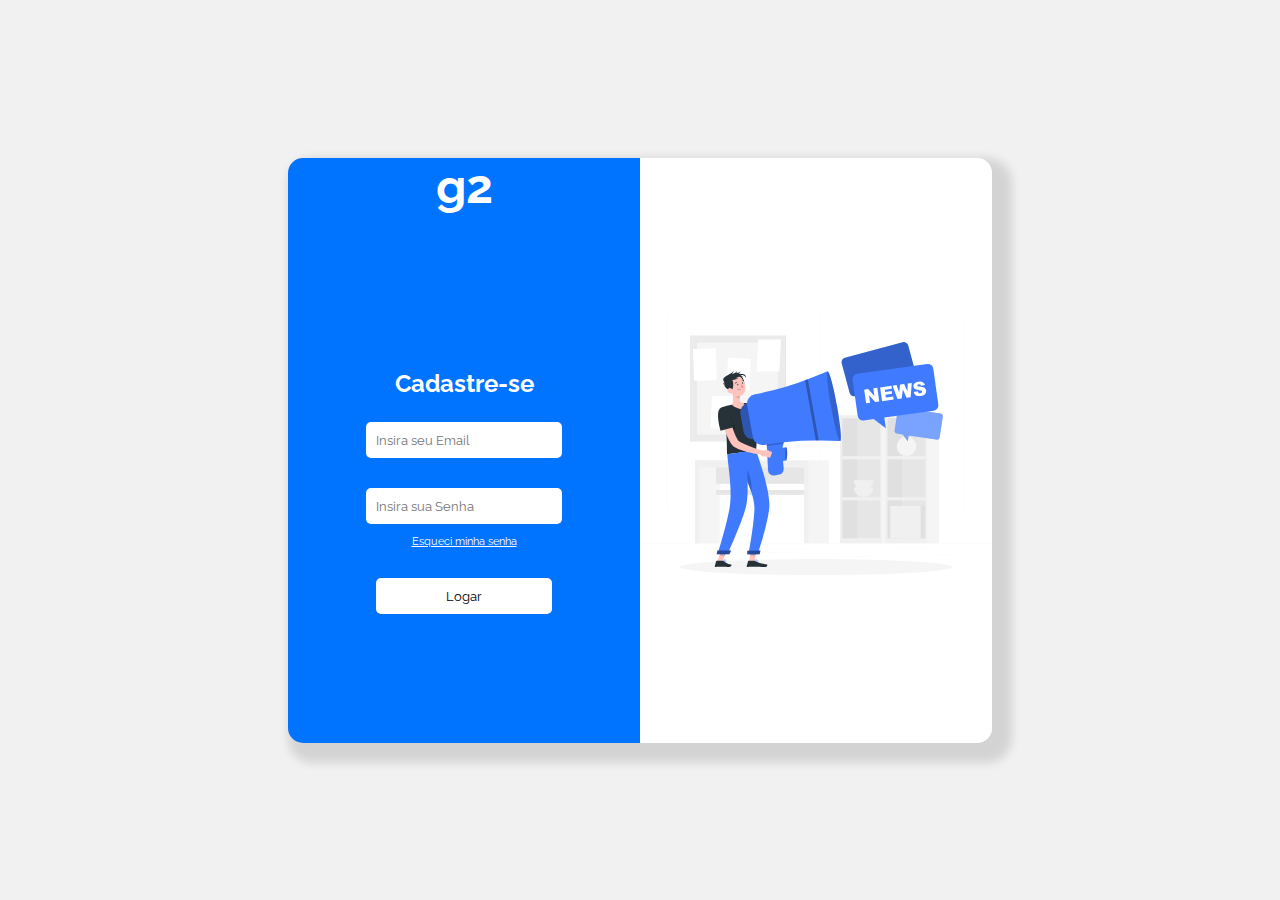
<file: front/cadastro.html>
<!DOCTYPE html>
<html lang="en">

<head>
    <meta charset="UTF-8">
    <meta name="viewport" content="width=device-width, initial-scale=1.0">
    <title>g2 Cadastro</title>
    <link rel="stylesheet" href="../style/style.css">
</head>

<body class="bodylog">
    <div class="cardReg">
        <div class="login">
            <div>
                <h1 class="titulo">g2</h1>
            </div>
            <form class="form" action="">
                <p class="textlog">Cadastre-se</p>
                <input class="email" placeholder="Insira seu Email" type="text" name="email" id="emailcadastro">

                <input placeholder="Insira sua Senha" type="text" name="" id="senhacadastro">
                <a href="../front/cadastro.html" class="esqueci">Esqueci minha senha</a>

                <button id="submitcadastro" class="btn">Logar</button>
            </form>
        </div>
        <div class="astro">
            <img src="../assets/News-rafiki.svg" alt="">
        </div>
    </div>
    <div class="astro">
        <img src="../assets/News-rafiki.svg" alt="">
    </div>
    </div>
</body>
    <script src="../scripts/login.js"></script>
</html>
</file>
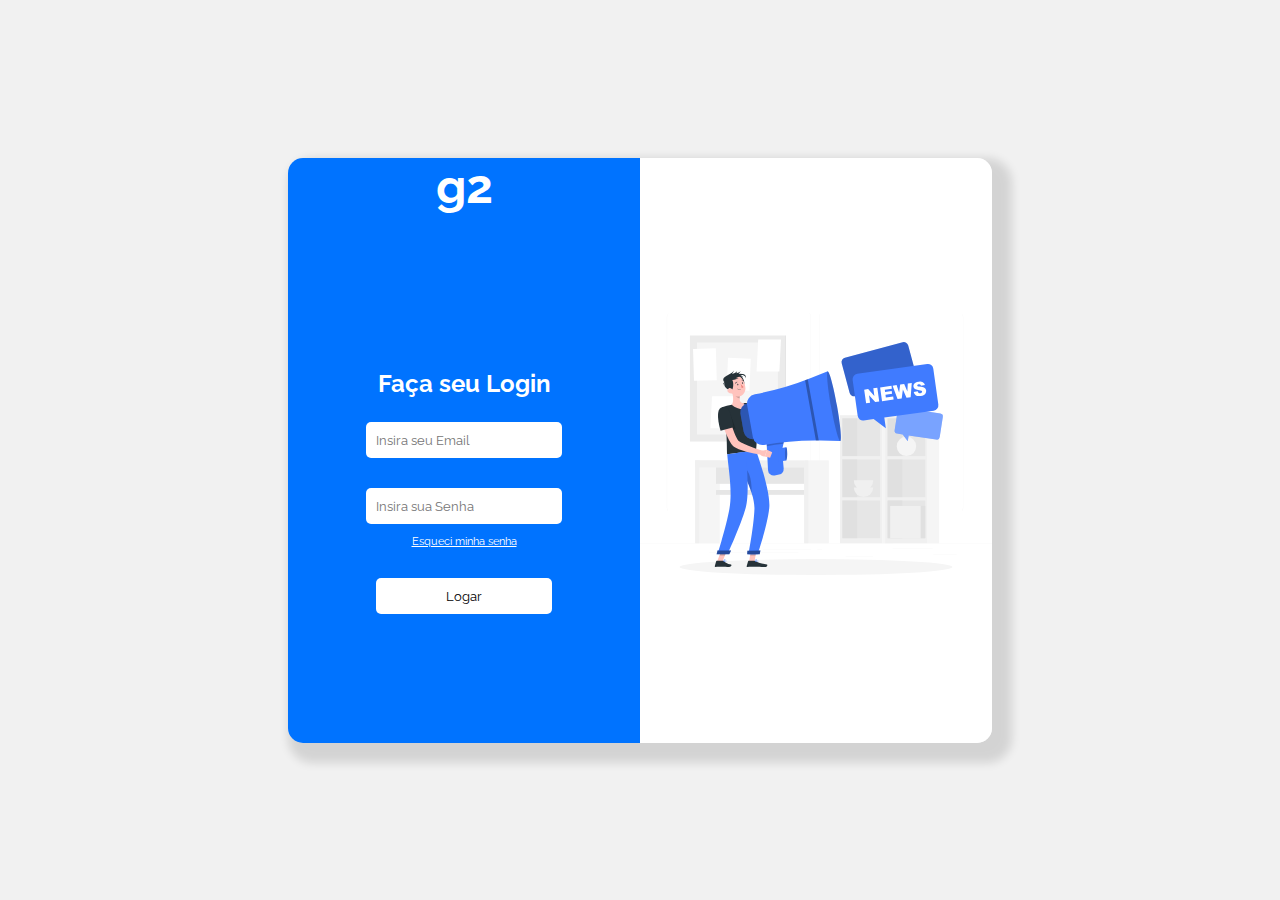
<file: front/login.html>
<!DOCTYPE html>
<html lang="pt-br">
<head>
    <meta charset="UTF-8">
    <meta name="viewport" content="width=device-width, initial-scale=1.0">
    <link rel="stylesheet" href="../style/style.css">
    <title>g2 Login</title>
</head>   
<body class="bodylog">
    <div class="cardLog">
        <div class="login">
            <div>
                <h1 class="titulo">g2</h1>
            </div>
            <form class="form" action="">
                <p class="textlog">Faça seu Login</p>
                <input class="email" placeholder="Insira seu Email" type="text" name="email" id="email">

                <input placeholder="Insira sua Senha" type="text" name="" id="">
                <a href="../front/cadastro.html" class="esqueci">Esqueci minha senha</a>

                <button class="btn">Logar</button>
            </form>
        </div>
        <div class="astro">
            <img src="../assets/News-rafiki.svg" alt="">
        </div>
    </div>
        <div class="astro">
            <img src="../assets/News-rafiki.svg" alt="">
        </div>
    </div>
</body>
<script src="../scripts/login.js"></script>
</html>
</file>
<file: style/style.css>
@import url('https://fonts.googleapis.com/css2?family=Raleway:ital,wght@0,100..900;1,100..900&display=swap');

* {
    margin: 0;
    padding: 0;
    font-family: "Raleway", sans-serif;
}
.bodylog {
    height: 100vh;
    display: flex;
    justify-content: center;
    align-items: center;
    background-color: #f1f1f1;
    overflow: hidden;
}

.cardLog {
    transition: 1s ease-in-out;
    position: relative;
    display: grid;
    grid-template-columns: 1fr 1fr;
    height: 65vh;
    width: 55vw;
    border-radius: 15px;
    box-shadow: 10px 10px 10px 10px rgba(0, 0, 0, 0.123);
}
.navegadorpop{
    border: none;
    text-align: center;
    background-color: transparent;
    padding: 1rem;
    cursor: pointer;
    width: 6rem;
    align-items: center;
    color: rgb(42, 116, 255);
}

.login {
    background-color: #0073FF;
    border-radius: 15px 0px 0px 15px;
    display: grid;
    grid-template-rows: 1fr 6fr;
    justify-items: center;
    align-content: center;
}

.astro {
    background-color: #fff;
    border-radius: 0px 15px 15px 0px;
    display: flex;
    justify-content: center;
    align-items: center;
}

.form {
    display: flex;
    flex-direction: column;
    justify-content: center;
    align-items: center;
    width: 100%;
    height: 100%;

}

input {
    padding: 10px;
    outline: none;
    border: none;
    border-radius: 5px;
    width: 50%;
    margin-bottom: 10px;
}

.email {
    margin-bottom: 30px;
}

.esqueci {
    color: white;
    font-size: 0.7em;
    margin-bottom: 30px;
    transition: 0.2s ease-in-out;
    text-decoration: underline;
    background-color: transparent;
    border: none;
    outline: none;
}

.esqueci:hover {
    scale: 1.1;
}

.btn {
    padding: 10px;
    width: 50%;
    border-radius: 5px;
    border: none;
    outline: none;
    cursor: pointer;
    background-color: white;
    transition: 0.2s ease-in-out;
}

.btn:hover {
    background-color: #8d8d8d;
    color: white;
}

.titulo {
    color: white;
    font-size: 3rem;

}

@media(max-width:1240px) {
    .astro {
        display: none;
    }

    .cardLog {
        grid-template-columns: 1fr !important;
    }

    .login {
        border-radius: 15px;
    }

    .cardReg {
        grid-template-columns: 1fr !important;
    }
}


@media(max-width:500px) {

    .cardLog {
        width: 80%;
    }

    .cardReg {
        width: 80% !important;
    }

}

/*
INDEX______________FIM
*/
@keyframes scrollLog {
    0% {
        transform: translateX(-100vw);
    }

    100% {
        transform: translateX(auto);
    }
}

.cardReg {
    transition: 1s ease-in-out;
    position: relative;
    display: grid;
    grid-template-columns: 1fr 1fr;
    height: 65vh;
    width: 55vw;
    border-radius: 15px;
    box-shadow: 10px 10px 10px 10px rgba(0, 0, 0, 0.123);
    animation: scrollLog 1s ease-in-out;
}

.textlog {
    color: white;
    font-size: 1.5rem;
    margin-bottom: 1em;
    font-weight: bold;
}
@media(max-width:1240px) {

    .cardReg {
        grid-template-columns: 1fr !important;
    }
}

/*404*/
.main404{
    height: 90vh;
    width: 100vw;
    display: flex;
    flex-direction: column;
    justify-content: space-between;
    align-items: center;
}
.foot404{
    height: 10vh;
    width: 100vw;
    background-color: #0073FF;
    display: flex;
    justify-content: center;
    align-items: center;
}
.titulo404{
    font-size: 3rem;
    text-align: center;
    font-weight: bolder;
}
.robo{
    width: 512px;
}
.btn404{
    background-color: rgba(0, 0, 0, 0.218);
    border: none;
    border-radius: 10px;
    outline: none;
    padding: 10px;
    color: white;
    transition: 0.3s ease-in-out;
    text-decoration: none;
}
.btn404:hover{
    scale: 1.1;
}
@media(max-width:820px) {

    .robo{
        width: 256px;
    }
}
</file>
